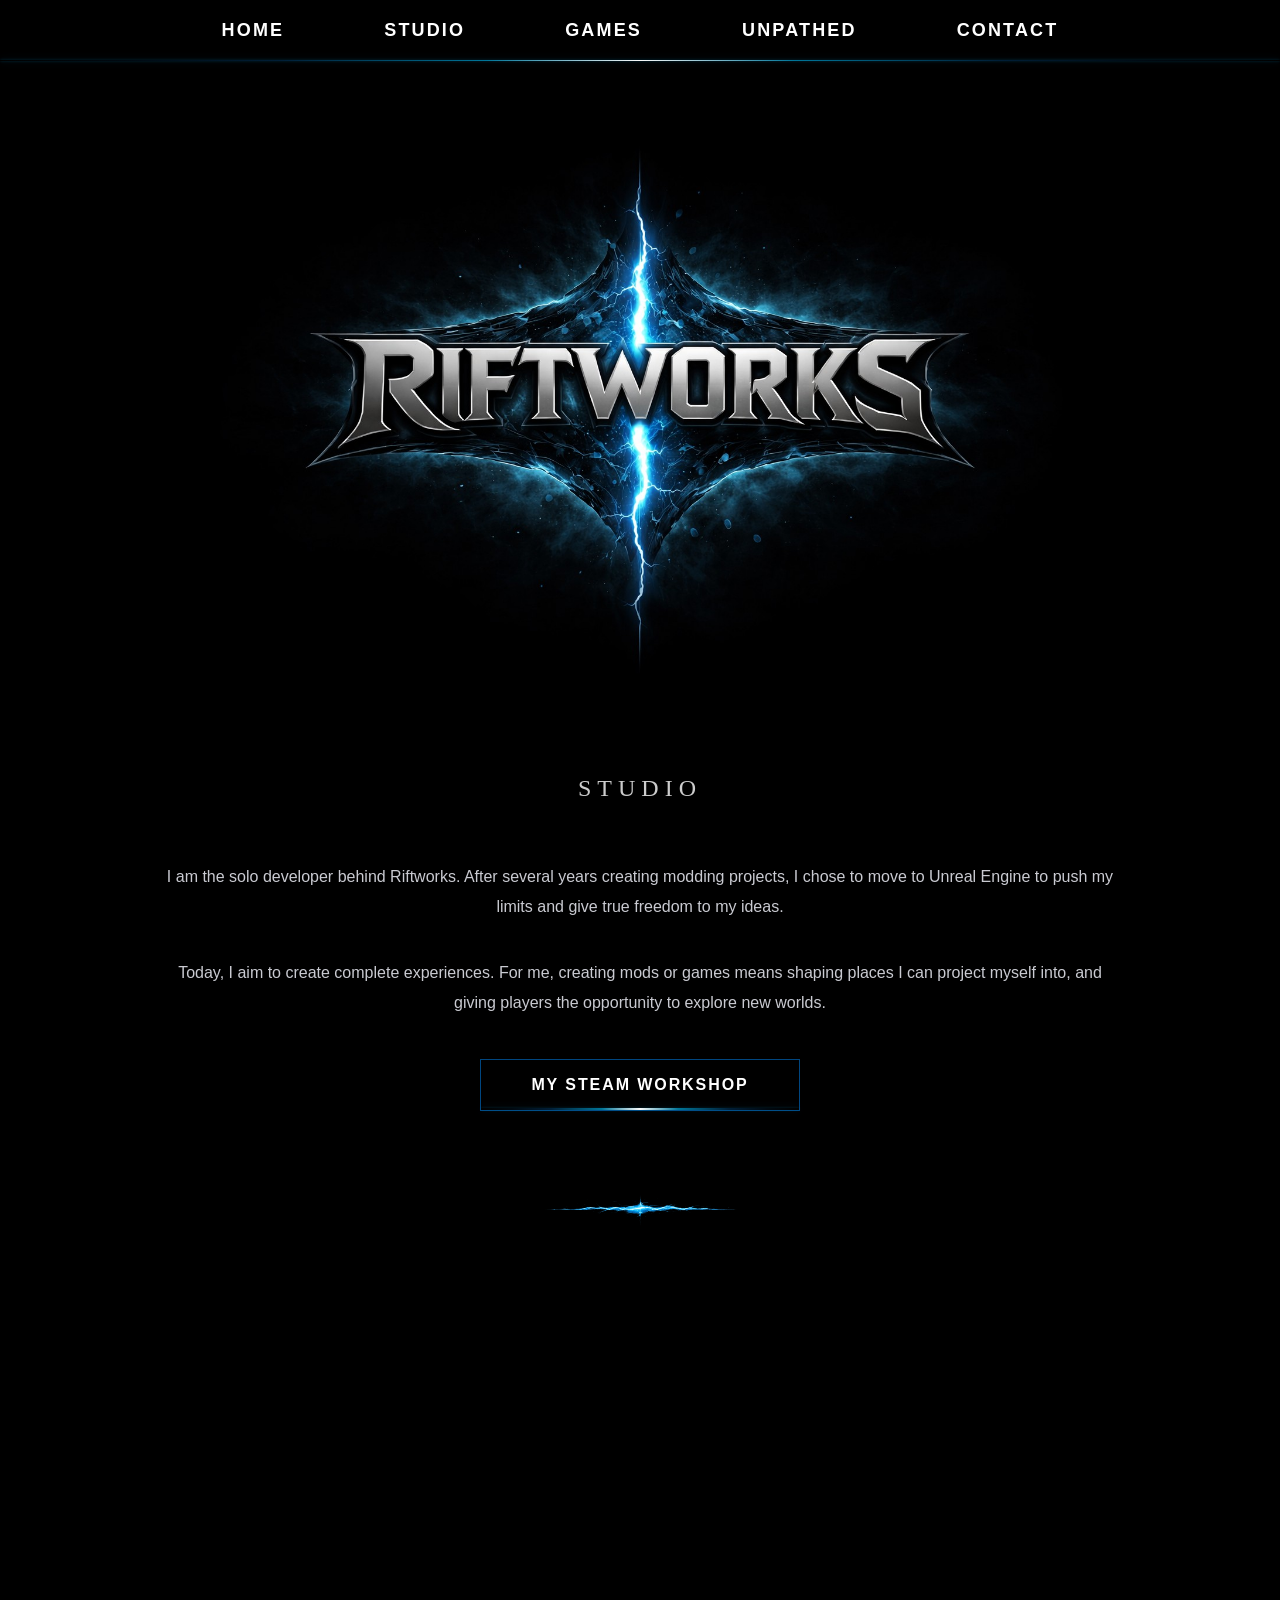
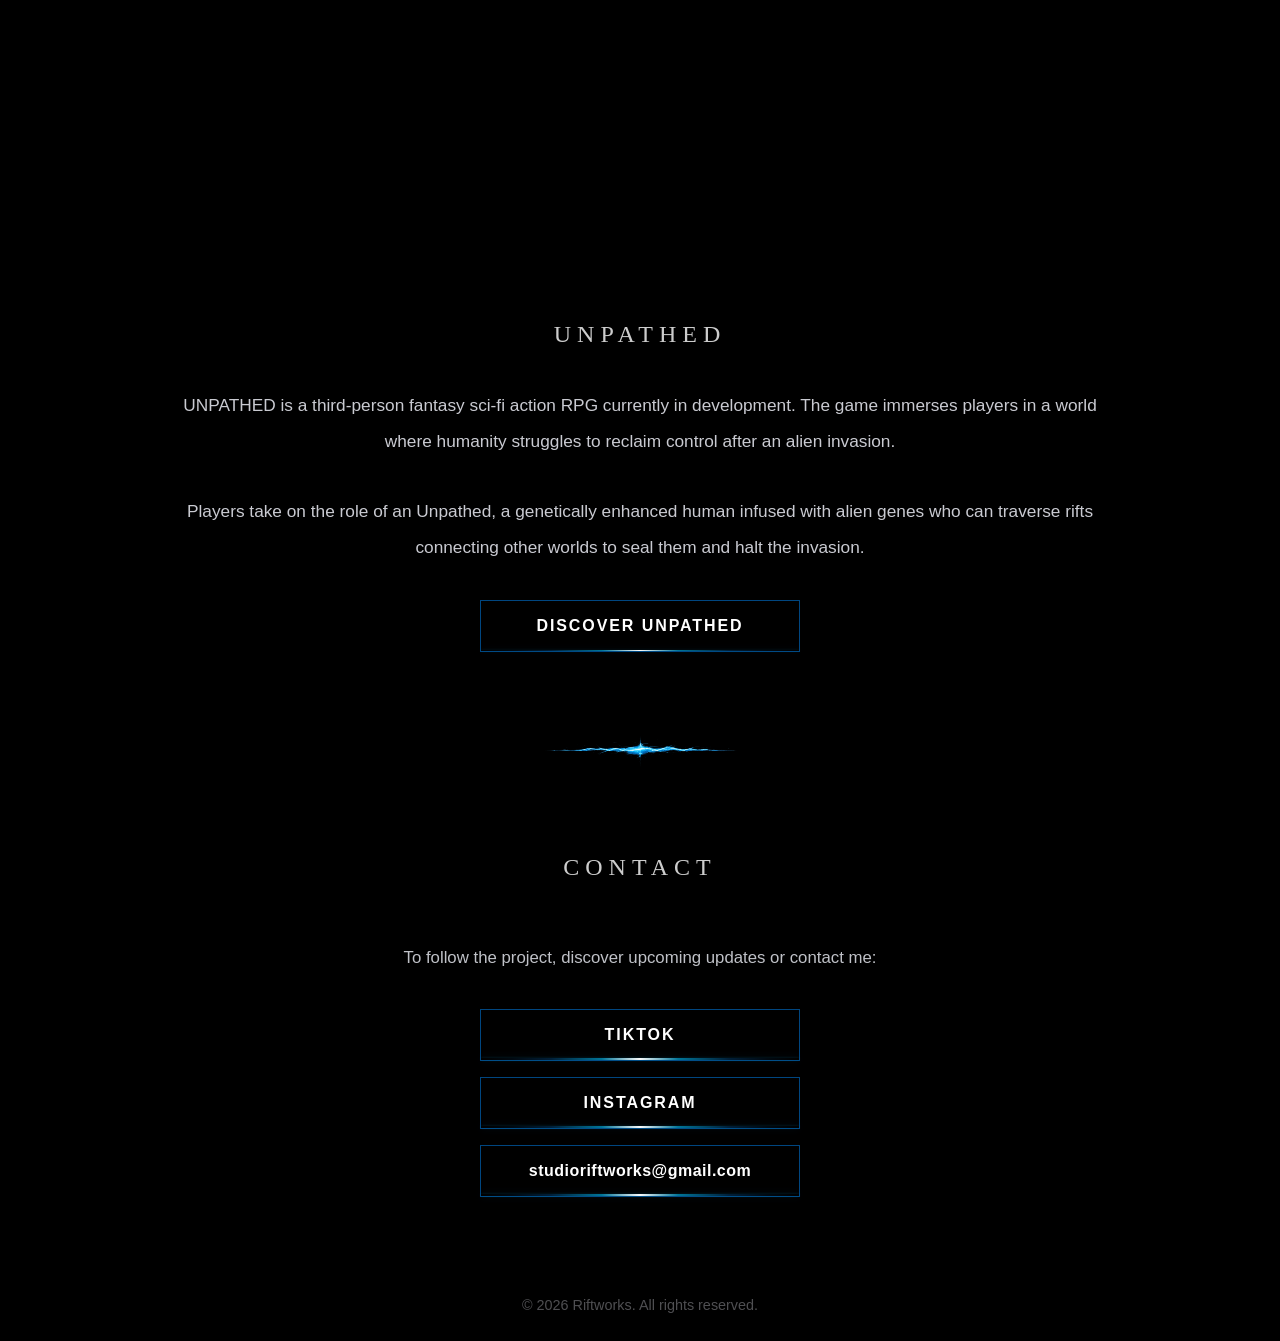
<file: index.html>
<!DOCTYPE html>
<html lang="fr">
<head>
  <meta charset="UTF-8">
  <meta name="viewport" content="width=device-width, initial-scale=1.0">
  <meta name="robots" content="index, follow">
  <meta name="description" content="Riftworks est un studio indépendant dédié à la création de mondes immersifs. Découvrez UNPATHED, un action-RPG fantasy sci-fi d’ exploration, de combats et de mystère.">
  <title>Riftworks - Studio de jeux vidéo indépendant | UNPATHED</title>
  <link rel="canonical" href="https://riftworks.fr/">
  <meta name="msvalidate.01" content="2CE8626BD3580A76644B02A01B5BE53C" />

  <link rel="stylesheet" href="style.css">

  <link rel="icon" type="image/png" href="images/logo_R.png">
  <link rel="icon" type="image/png" sizes="32x32" href="images/logo_R.png">
  <link rel="icon" type="image/png" sizes="16x16" href="images/logo_R.png">
</head>

<body>
  <div class="particles"></div>

  <nav>
    <button class="burger" aria-label="Ouvrir le menu" aria-expanded="false">
      <span></span>
      <span></span>
      <span></span>
    </button>

    <ul class="nav-links">
      <li><a href="#accueil">ACCUEIL</a></li>
      <li><a href="#studio">STUDIO</a></li>
      <li><a href="#unptd">JEUX</a></li>
      <li><a href="unpathed.html" translate="no">UNPATHED</a></li>
      <li><a href="#contact">CONTACT</a></li>
    </ul>
  </nav>

  <header id="accueil">
    <img src="images/logo_riftworks.png" alt="Logo Riftworks">
  </header>

  <main>
    <section class="intro">
      <h1 class="hidden-title">
        Riftworks - Développeur de jeux vidéo indépendant
      </h1>

      <h2 class="section-title" id="studio">STUDIO</h2>

      <p class="intro-text">
        Je suis un développeur solo derrière Riftworks. Après plusieurs années à créer des projets en modding, j’ai choisi de passer sur Unreal Engine pour repousser mes limites et donner une véritable liberté à mes idées.
      </p>
          
      <p class="intro-text">
        Aujourd’hui, je cherche à créer des expériences à part entière. Pour moi, créer des mods ou des jeux, c’est donner forme à des lieux dans lesquels je me projette, et permettre aux joueurs d’explorer de nouveaux mondes.
      </p>

      <div class="contact-links">
        <a
          class="contact-button steam-workshop-btn" 
          href="https://steamcommunity.com/profiles/76561199054027172/myworkshopfiles/?appid=311210"
          target="_blank"
          rel="noopener noreferrer"
        >
          Mon Workshop Steam 
        </a>
      </div>

      <img class="section-divider" src="images/section.png" alt="Séparateur">
    </section>

    <section id="unpathed" class="game-section">
      <!-- <img class="game-logo" src="images/Unpathed_logo.png" alt="Logo UNPATHED"> -->

      <section class="hero-video">
        <video src="video/unpathed_devlog_1.mp4" autoplay muted loop playsinline id="unptd"></video>
      </section>

      <h2 class="section-title" translate="no">UNPATHED</h2>

      <p class="game-text">
      UNPATHED est un action-RPG fantasy sci-fi à la troisième personne, actuellement en cours de développement. Le jeu plongera les joueurs dans un monde où l'humanité tente de reprendre le contrôle après une invasion alien.</p>
      
      <p class="game-text">
      Les joueurs incarneront un Sans-Chemin, un humain génétiquement modifié grâce à des gènes aliens, capable de traverser les failles reliant d'autres mondes afin de les refermer et d'enrayer l'invasion.</p>

      <div class="contact-links">
        <a
          class="contact-button discover-unpathed-btn"
          href="unpathed.html"
        >
        Découvrir UNPATHED
        </a>
      </div>

      <img class="section-divider" src="images/section.png" alt="Séparateur">
    </section>

    <section id="contact" class="contact-section">
      <h2 class="section-title">CONTACT</h2>

      <p class="contact-text">
        Pour suivre le projet, découvrir les prochaines avancées ou me contacter :
      </p>

      <div class="contact-links">
        <a
          class="contact-button"
          href="https://www.tiktok.com/@riftworks_studio"
          target="_blank"
          rel="noopener noreferrer"
        >
          TikTok
        </a>
        <a
          class="contact-button"
          href="https://www.instagram.com/riftworks_studio/"
          target="_blank"
          rel="noopener noreferrer"
        >
          Instagram
        </a>

        <a class="contact-button contact-mail" href="mailto:studioriftworks@gmail.com">
          studioriftworks@gmail.com
        </a>
      </div>
    </section>
  </main>

  <footer class="site-footer">
    <p>&copy; 2026 Riftworks. Tous droits réservés.</p>
  </footer>

  <script>
  const container = document.querySelector('.particles');
  const burger = document.querySelector('.burger');
  const navLinks = document.querySelector('.nav-links');
  const navAnchors = document.querySelectorAll('.nav-links a');

  // PARTICULES
  if (container) {
    const total = 60;

    for (let i = 0; i < total; i++) {
      const p = document.createElement('span');

      const base = (i / total) * 100;
      const offset = (Math.random() - 0.5) * 3;
      p.style.left = Math.max(0, Math.min(100, base + offset)) + "vw";

      const duration = 14 + Math.random() * 12;
      p.style.animationDuration = duration + "s";
      p.style.animationDelay = Math.random() * duration + "s";

      const size = Math.random() * 2 + 1;
      p.style.width = size + "px";
      p.style.height = size + "px";
      p.style.opacity = 0.3 + Math.random() * 0.5;

      if (Math.random() > 0.8) {
        p.style.background = "rgba(255,255,255,0.6)";
        p.style.boxShadow = "0 0 4px rgba(255,255,255,0.4)";
      }

      container.appendChild(p);
    }
  }

  // BURGER MENU
  if (burger && navLinks) {
    burger.addEventListener('click', () => {
      burger.classList.toggle('active');
      navLinks.classList.toggle('open');

      const isOpen = navLinks.classList.contains('open');
      burger.setAttribute('aria-expanded', isOpen ? 'true' : 'false');
    });

    navAnchors.forEach(link => {
      link.addEventListener('click', () => {
        burger.classList.remove('active');
        navLinks.classList.remove('open');
        burger.setAttribute('aria-expanded', 'false');
      });
    });
  }

  // 🌍 LANGUE AUTO
  const lang = navigator.language || navigator.userLanguage;

  if (lang.startsWith('en')) {

    document.documentElement.lang = 'en';

    // NAV
    burger.setAttribute('aria-label', 'Open menu');

    const links = document.querySelectorAll('.nav-links a');
    links[0].textContent = 'HOME';
    links[1].textContent = 'STUDIO';
    links[2].textContent = 'GAMES';
    links[3].textContent = 'UNPATHED';
    links[4].textContent = 'CONTACT';

    // TITRES
    document.querySelector('#studio').textContent = 'STUDIO';
    document.querySelector('#unpathed .section-title').textContent = 'UNPATHED';
    document.querySelector('#contact .section-title').textContent = 'CONTACT';

  // INTRO
const introTexts = document.querySelectorAll('.intro-text');

introTexts[0].textContent =
  'I am the solo developer behind Riftworks. After several years creating modding projects, I chose to move to Unreal Engine to push my limits and give true freedom to my ideas.';

introTexts[1].textContent =
  'Today, I aim to create complete experiences. For me, creating mods or games means shaping places I can project myself into, and giving players the opportunity to explore new worlds.';

document.querySelector('.steam-workshop-btn').textContent =
  'My Steam Workshop';

    // UNPATHED
const gameTexts = document.querySelectorAll('.game-text');

gameTexts[0].textContent =
  'UNPATHED is a third-person fantasy sci-fi action RPG currently in development. The game immerses players in a world where humanity struggles to reclaim control after an alien invasion.';

gameTexts[1].textContent =
  'Players take on the role of an Unpathed, a genetically enhanced human infused with alien genes who can traverse rifts connecting other worlds to seal them and halt the invasion.';

document.querySelector('.discover-unpathed-btn').textContent =
  'Discover UNPATHED';

    // CONTACT
    document.querySelector('.contact-text').textContent =
      'To follow the project, discover upcoming updates or contact me:';

    // FOOTER
    document.querySelector('.site-footer p').textContent =
      '© 2026 Riftworks. All rights reserved.';
  }
</script>
</body>
</html>
</file>
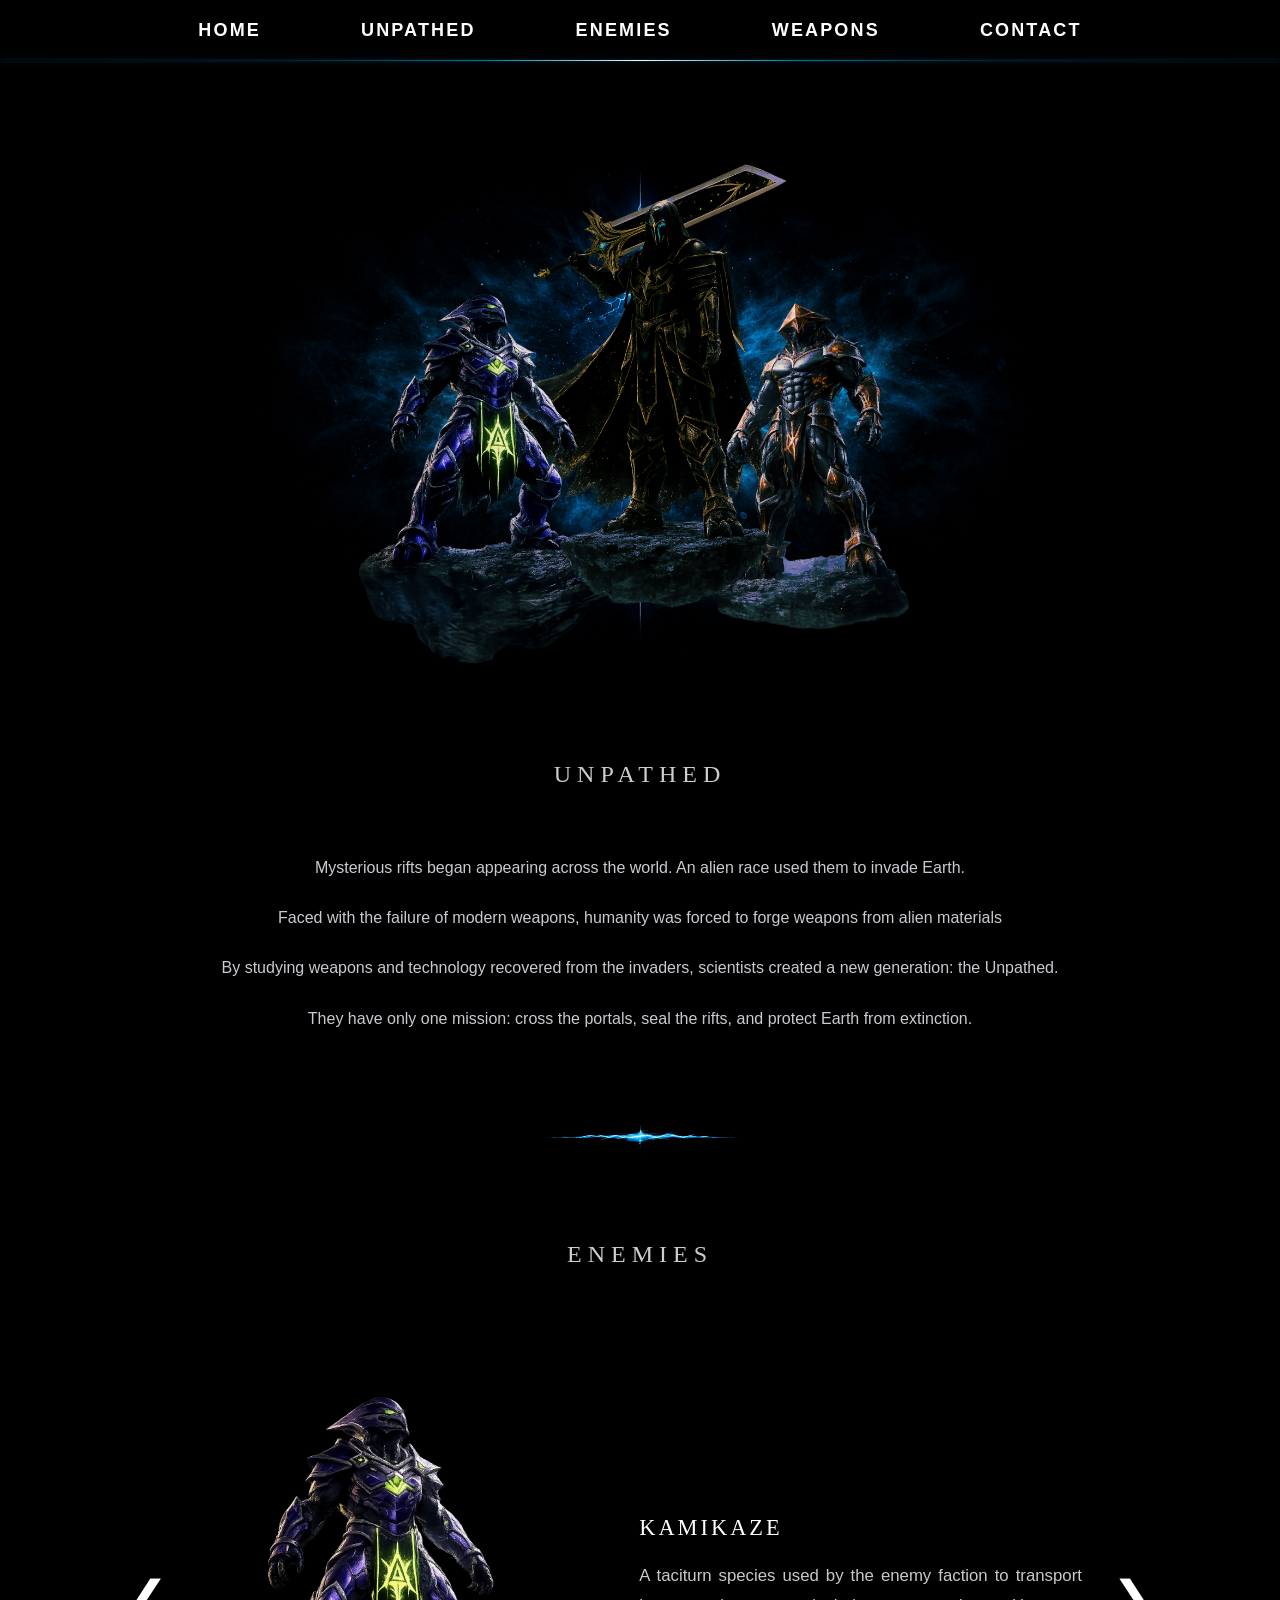
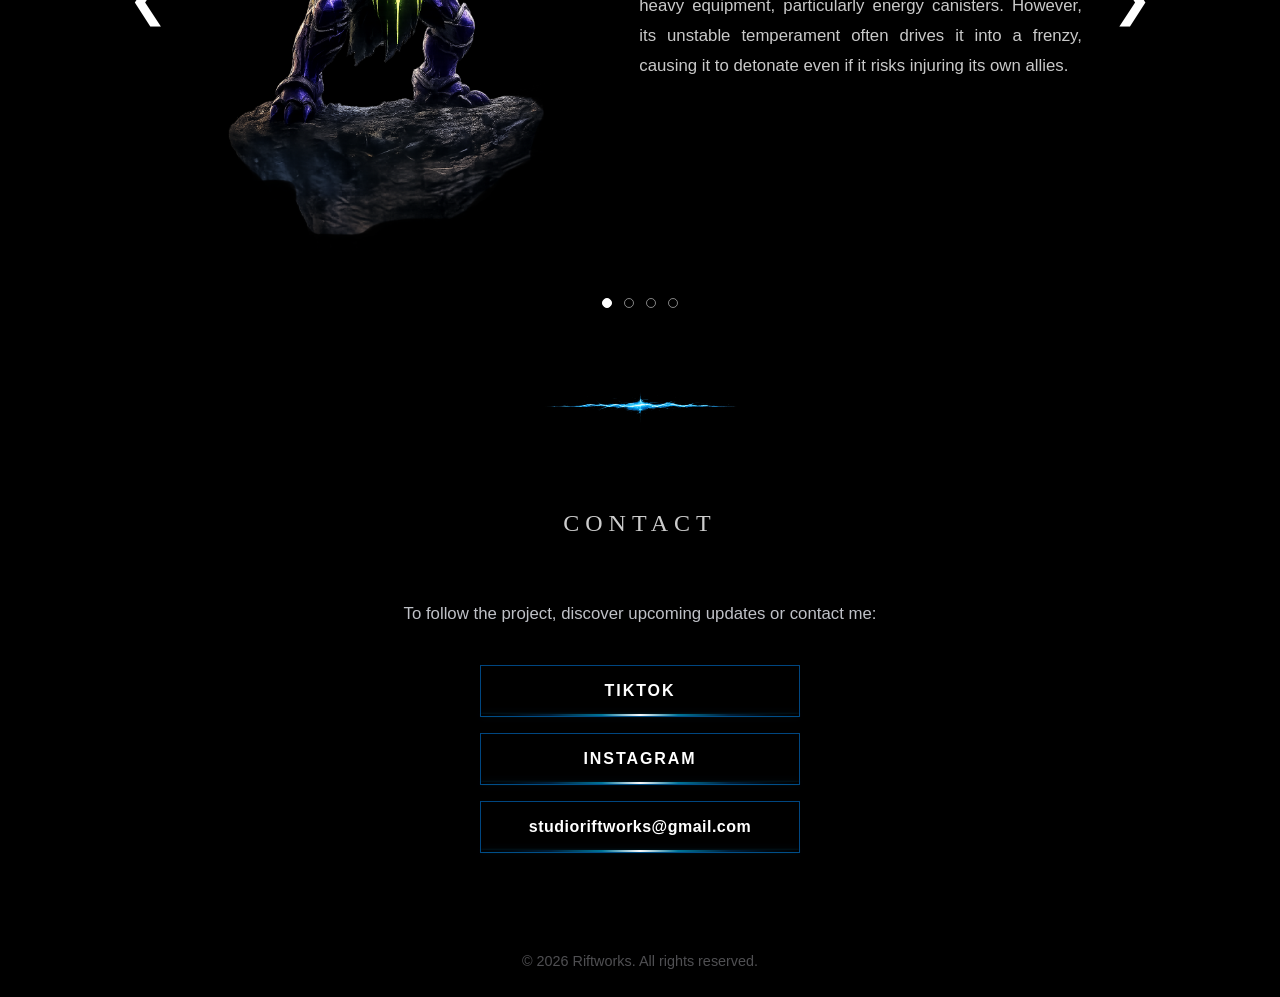
<file: unpathed.html>
<!DOCTYPE html>
<html lang="fr">
<head>
  <meta charset="UTF-8">
  <meta name="viewport" content="width=device-width, initial-scale=1.0">
  <meta name="robots" content="index, follow">
  <meta name="description" content="Riftworks est un studio indépendant dédié à la création de mondes immersifs. Découvrez UNPATHED, un action-RPG d’ exploration, de combats et de mystère.">
  <title>Riftworks - Studio de jeux vidéo indépendant | UNPATHED</title>
  <link rel="canonical" href="https://riftworks.fr/">
  <meta name="msvalidate.01" content="2CE8626BD3580A76644B02A01B5BE53C" />

    <link rel="stylesheet" href="unpathed.css">

  <link rel="icon" type="image/png" href="images/logo_R.png">
  <link rel="icon" type="image/png" sizes="32x32" href="images/logo_R.png">
  <link rel="icon" type="image/png" sizes="16x16" href="images/logo_R.png">
</head>

<body>
  <div class="particles"></div>

  <nav>
    <button class="burger" aria-label="Ouvrir le menu" aria-expanded="false">
      <span></span>
      <span></span>
      <span></span>
    </button>

    <ul class="nav-links">
        <li><a href="index.html">ACCUEIL</a></li>
        <li><a href="#univers">UNPATHED</a></li>
        <li><a href="#ennemis">ENNEMIS</a></li>
        <li><a href="#armes">ARMES</a></li>
        <li><a href="#contact">CONTACT</a></li>
    </ul>
  </nav>

  <header id="accueil">
    <img src="images/hero_picture_4.png" alt="hero and ennemies">
  </header>

  <main>
    <section class="intro">
        <h1 class="hidden-title">
            Unpathed - Fantasy Sci-fi Game
        </h1>

        <h2 class="section-title" id="univers">UNPATHED</h2>

        <div class="universe-block">
            <p class="intro-text">
            De mystérieuses failles apparurent à travers le monde. Une race alien les utilisa pour envahir la Terre.
            </p> 
        </div>

        <div class="universe-block">
            <p class="intro-text">
            Face à l'inefficacité des armes modernes, l'humanité fut contrainte de forger des armes issues de matériaux aliens.
            </p>
        </div>

        <div class="universe-block">
            <p class="intro-text">
            En étudiant les armes et les technologies alien, les scientifiques créèrent une nouvelle génération de combattants : les Sans-Chemins.
            </p>
        </div>

        <div class="universe-block">

            <p class="intro-text">
            Ils n'ont qu'un seul but : franchir les portails, refermer les failles et empêcher l'extinction.
            </p>
        </div>

        <img
            class="section-divider"
            src="images/section.png"
            alt="Séparateur"
        >
    </section>

    <section id="ennemis" class="game-section">

    <h2 class="section-title">ENEMIES</h2>

    <div class="enemy-carousel">

        <button class="carousel-btn prev">&#10094;</button>

        <div class="carousel-track">

            <article class="enemy-card active">
                <img src="images/kamikaze.png" alt="Kamikaze">

                <div class="enemy-content">
                    <h3>Kamikaze</h3>
                    <p>
                        Espèce peu loquace utilisée par la faction ennemie pour transporter du matériel lourd,
                        notamment des canisters d'énergie. Cependant, son tempérament instable le pousse parfois
                        à se faire exploser, même si cela risque de blesser ses propres alliés.
                    </p>
                </div>
            </article>

            <article class="enemy-card">
                <img src="images/sentinel_blue.png" alt="Blue Sentinel">

                <div class="enemy-content">
                    <h3>Sentinel</h3>
                    <p>
                        Unité primitive de la faction ennemie utilisant ses sens développés pour traquer
                        et éliminer tout intrus ou toute cible considérée comme hostile.
                    </p>
                </div>
            </article>

            <article class="enemy-card">
                <img src="images/sentinel_elite.png" alt="Sentinel Elite">

                <div class="enemy-content">
                    <h3>Sentinel Elite</h3>
                    <p>
                        Plus intelligente que les Sentinels ordinaires, cette unité est capable de lancer
                        un cri d'alerte lorsqu'une menace est détectée, devenant particulièrement dangereuse
                        lorsqu'elle est entourée de nombreux alliés.
                    </p>
                </div>
            </article>

            <article class="enemy-card">
                <img src="images/juggernaut.png" alt="Juggernaut">

                <div class="enemy-content">
                    <h3>Juggernaut</h3>
                    <p>
                        Garde d'escorte privilégié des hauts rangs de la faction alien, le Juggernaut est
                        respecté par la plupart des espèces, davantage par crainte que par loyauté.
                    </p>
                </div>
            </article>
            </article>

        </div>

        <button class="carousel-btn next">&#10095;</button>

    </div>

    <div class="carousel-dots">
        <span class="dot active"></span>
        <span class="dot"></span>
        <span class="dot"></span>
        <span class="dot"></span>
    </div>

    <img class="section-divider" src="images/section.png" alt="Séparateur">

</section>

    <section id="contact" class="contact-section">
      <h2 class="section-title">CONTACT</h2>

      <p class="contact-text">
        Pour suivre le projet, découvrir les prochaines avancées ou me contacter :
      </p>

      <div class="contact-links">
        <a
          class="contact-button"
          href="https://www.tiktok.com/@riftworks_studio"
          target="_blank"
          rel="noopener noreferrer"
        >
          TikTok
        </a>
        <a
          class="contact-button"
          href="https://www.instagram.com/riftworks_studio/"
          target="_blank"
          rel="noopener noreferrer"
        >
          Instagram
        </a>

        <a class="contact-button contact-mail" href="mailto:studioriftworks@gmail.com">
          studioriftworks@gmail.com
        </a>
      </div>
    </section>
  </main>

  <footer class="site-footer">
    <p>&copy; 2026 Riftworks. Tous droits réservés.</p>
  </footer>

  <script>
  const container = document.querySelector('.particles');
  const burger = document.querySelector('.burger');
  const navLinks = document.querySelector('.nav-links');
  const navAnchors = document.querySelectorAll('.nav-links a');

  // PARTICULES
  if (container) {
    const total = 60;

    for (let i = 0; i < total; i++) {
      const p = document.createElement('span');

      const base = (i / total) * 100;
      const offset = (Math.random() - 0.5) * 3;
      p.style.left = Math.max(0, Math.min(100, base + offset)) + "vw";

      const duration = 14 + Math.random() * 12;
      p.style.animationDuration = duration + "s";
      p.style.animationDelay = Math.random() * duration + "s";

      const size = Math.random() * 2 + 1;
      p.style.width = size + "px";
      p.style.height = size + "px";
      p.style.opacity = 0.3 + Math.random() * 0.5;

      if (Math.random() > 0.8) {
        p.style.background = "rgba(255,255,255,0.6)";
        p.style.boxShadow = "0 0 4px rgba(255,255,255,0.4)";
      }

      container.appendChild(p);
    }
  }

  // BURGER MENU
  if (burger && navLinks) {
    burger.addEventListener('click', () => {
      burger.classList.toggle('active');
      navLinks.classList.toggle('open');

      const isOpen = navLinks.classList.contains('open');
      burger.setAttribute('aria-expanded', isOpen ? 'true' : 'false');
    });

    navAnchors.forEach(link => {
      link.addEventListener('click', () => {
        burger.classList.remove('active');
        navLinks.classList.remove('open');
        burger.setAttribute('aria-expanded', 'false');
      });
    });
  }

  // 🌍 LANGUE AUTO
  const lang = navigator.language || navigator.userLanguage;

  if (lang.startsWith('en')) {

    document.documentElement.lang = 'en';

    // NAV
    burger.setAttribute('aria-label', 'Open menu');

    const links = document.querySelectorAll('.nav-links a');
    links[0].textContent = 'HOME';
    links[1].textContent = 'UNPATHED';
    links[2].textContent = 'ENEMIES';
    links[3].textContent = 'WEAPONS';
    links[4].textContent = 'CONTACT';

    // TITRES
    document.querySelector('#univers').textContent = 'UNPATHED';
    document.querySelector('#ennemis .section-title').textContent = 'ENEMIES';
    document.querySelector('#contact .section-title').textContent = 'CONTACT';

    // UNIVERSE
    const introTexts = document.querySelectorAll('.intro-text');

    introTexts[0].textContent =
    'Mysterious rifts began appearing across the world. An alien race used them to invade Earth.';

    introTexts[1].textContent =
    'Faced with the failure of modern weapons, humanity was forced to forge weapons from alien materials';

    introTexts[2].textContent =
    'By studying weapons and technology recovered from the invaders, scientists created a new generation: the Unpathed.';

    introTexts[3].textContent =
    'They have only one mission: cross the portals, seal the rifts, and protect Earth from extinction.';

    

    // CONTACT
    document.querySelector('.contact-text').textContent =
      'To follow the project, discover upcoming updates or contact me:';

    // FOOTER
    document.querySelector('.site-footer p').textContent =
      '© 2026 Riftworks. All rights reserved.';

    // ENEMIES
    const enemyTitles = document.querySelectorAll('.enemy-content h3');
    const enemyTexts = document.querySelectorAll('.enemy-content p');

    enemyTitles[0].textContent = 'Kamikaze';
    enemyTexts[0].textContent =
    'A taciturn species used by the enemy faction to transport heavy equipment, particularly energy canisters. However, its unstable temperament often drives it into a frenzy, causing it to detonate even if it risks injuring its own allies.';

    enemyTitles[1].textContent = 'Sentinel';
    enemyTexts[1].textContent =
    'A primitive unit of the enemy faction that relies on its keen senses to track down and eliminate any intruder or target considered hostile.';

    enemyTitles[2].textContent = 'Sentinel Elite';
    enemyTexts[2].textContent =
    'More intelligent than standard Sentinels, this unit can emit a warning cry whenever a threat is detected, making it especially dangerous when supported by nearby allies.';

    enemyTitles[3].textContent = 'Juggernaut';
    enemyTexts[3].textContent =
    'A favored escort guard of the alien faction’s high-ranking members, the Juggernaut is respected by most species more out of fear than loyalty.';

} // fermeture du if anglais
  

    // CARROUSEL ENNEMIS
    const carouselTrack = document.querySelector('.carousel-track');
    const enemyCards = document.querySelectorAll('.enemy-card');
    const enemyDots = document.querySelectorAll('.carousel-dots .dot');
    const prevButton = document.querySelector('.carousel-btn.prev');
    const nextButton = document.querySelector('.carousel-btn.next');

    let currentEnemy = 0;

    function showEnemy(index) {
    currentEnemy = (index + enemyCards.length) % enemyCards.length;

    carouselTrack.style.transform =
        `translateX(-${currentEnemy * 100}%)`;

    enemyDots.forEach((dot, dotIndex) => {
        dot.classList.toggle('active', dotIndex === currentEnemy);
    });
    }

    nextButton.addEventListener('click', () => {
    showEnemy(currentEnemy + 1);
    });

    prevButton.addEventListener('click', () => {
    showEnemy(currentEnemy - 1);
    });

    enemyDots.forEach((dot, index) => {
    dot.addEventListener('click', () => {
        showEnemy(index);
    });
    });

    showEnemy(0);

    
</script>
</body>
</html>
</file>
<file: style.css>
* {
  margin: 0;
  padding: 0;
  box-sizing: border-box;
  cursor: default;
}

html {
  scroll-behavior: smooth;
}

body {
  background-color: #000000;
  color: #f5f7ff;
  font-family: Arial, sans-serif;
}

nav {
  position: sticky;
  top: 0;
  width: 100%;
  background: #000000;
  z-index: 1000;
}

nav::after {
  content: "";
  position: absolute;
  left: 0;
  bottom: 0;
  width: 100%;
  height: 1.5px;
  pointer-events: none;
  background: linear-gradient(
    to right,
    transparent 0%,
    rgba(0, 90, 170, 0.10) 10%,
    rgba(0, 140, 255, 0.22) 22%,
    rgba(0, 195, 255, 0.60) 38%,
    rgba(255, 255, 255, 0.98) 50%,
    rgba(0, 195, 255, 0.60) 62%,
    rgba(0, 140, 255, 0.22) 78%,
    rgba(0, 90, 170, 0.10) 90%,
    transparent 100%
  );
  box-shadow:
    0 0 3px rgba(0, 195, 255, 0.35),
    0 0 8px rgba(0, 160, 255, 0.22),
    0 0 16px rgba(0, 110, 255, 0.10);
}

.burger {
  display: none;
  position: relative;
  width: 44px;
  height: 44px;
  background: transparent;
  border: none;
  cursor: pointer;
}

/* BASE */
.burger span {
  position: absolute;
  width: 24px;
  height: 2px;
  background: #fff;
  left: 50%;
  transform-origin: center;
  transition: all 0.10s ease;

  /* GLOW identique nav */
  box-shadow:
    0 0 1px rgba(255, 255, 255, 0.9),
    0 0 4px rgba(0, 200, 255, 0.6),
    0 0 10px rgba(0, 150, 255, 0.3);

  
}

.burger::before,
.burger::after {
  content: "";
  position: absolute;
  left: 50%;
  top: 50%;
  pointer-events: none;
  clip-path: polygon(50% 0%, 0% 100%, 100% 100%);
  transform-origin: center;
}



/* creux interne */
.burger::before {
  content: "";
  position: absolute;
  left: 50%;
  top: 50%;
  width: 0;
  height: 0;
  pointer-events: none;
  z-index: 2;

  border-left: 13px solid transparent;
  border-right: 13px solid transparent;
  border-bottom: 22px solid rgba(0, 0, 0, 0.456); /* couleur du fond */

  transform: translate(-50%, -58%) scale(0.72);
  transform-origin: 50% 66%;
  opacity: 0;

  animation: triangleWaveInner 1.7s ease-out infinite;
}


.burger::after {
  content: "";
  position: absolute;
  left: 50%;
  top: 50%;

  width: 4px;
  height: 4px;
  background: rgba(255, 255, 255, 0.85);
  border-radius: 50%;

  transform: translate(-50%, -34%) scale(1);
  transform-origin: center;

  z-index: 4;
  clip-path: none;

  box-shadow:
    0 0 3px rgba(0, 200, 255, 0.3);

  animation: dotPulse 1.7s ease-out infinite;
}

.burger.active::before,
.burger.active::after {
  animation: none;
  opacity: 0;
}


/* === TRIANGLE  === */

.burger span:nth-child(1) {
  top: 50%;
}

.burger span:nth-child(2) {
  top: 50%;
}

.burger span:nth-child(3) {
  top: 50%;
}

.burger:not(.active) span:nth-child(1) {
  animation: pulse1 1.7s ease-out infinite;
}

.burger:not(.active) span:nth-child(2) {
  animation: pulse2 1.7s ease-out infinite;
}

.burger:not(.active) span:nth-child(3) {
  animation: pulse3 1.7s ease-out infinite;
}

@keyframes dotPulse {
  0%, 100% {
    transform: translate(-50%, -34%) scale(1);
    background: rgba(255, 255, 255, 0.8);
    box-shadow:
      0 0 3px rgba(0, 200, 255, 0.3);
  }

  10% {
    transform: translate(-50%, -34%) scale(1.4); /* pulse visible */
    background: rgba(200, 235, 255, 1);
    box-shadow:
      0 0 6px rgba(120, 220, 255, 1),
      0 0 14px rgba(0, 180, 255, 0.9),
      0 0 28px rgba(0, 140, 255, 0.6);
  }

  24% {
    transform: translate(-50%, -34%) scale(1);
  }
}

@keyframes pulse1 {
  0%, 100% {
    transform: translate(-75%, -3px) rotate(-60deg) scale(1);
    box-shadow:
      0 0 3px rgba(210, 235, 255, 1),
      0 0 8px rgba(70, 210, 255, 0.9),
      0 0 18px rgba(0, 170, 255, 0.72),
      0 0 32px rgba(0, 130, 255, 0.5),
      0 0 48px rgba(0, 110, 255, 0.28);
  }
  10% {
    transform: translate(-75%, -3px) rotate(-60deg) scale(1.095);
    box-shadow:
      0 0 4px rgba(235, 245, 255, 1),
      0 0 12px rgba(120, 225, 255, 1),
      0 0 28px rgba(0, 190, 255, 1),
      0 0 44px rgba(0, 145, 255, 0.82),
      0 0 64px rgba(0, 120, 255, 0.5);
  }
  24% {
    transform: translate(-75%, -3px) rotate(-60deg) scale(1);
  }
}

@keyframes pulse2 {
  0%, 100% {
    transform: translate(-25%, -3px) rotate(60deg) scale(1);
    box-shadow:
      0 0 3px rgba(210, 235, 255, 1),
      0 0 8px rgba(70, 210, 255, 0.9),
      0 0 18px rgba(0, 170, 255, 0.72),
      0 0 32px rgba(0, 130, 255, 0.5),
      0 0 48px rgba(0, 110, 255, 0.28);
  }
  10% {
    transform: translate(-25%, -3px) rotate(60deg) scale(1.095);
    box-shadow:
      0 0 4px rgba(235, 245, 255, 1),
      0 0 12px rgba(120, 225, 255, 1),
      0 0 28px rgba(0, 190, 255, 1),
      0 0 44px rgba(0, 145, 255, 0.82),
      0 0 64px rgba(0, 120, 255, 0.5);
  }
  24% {
    transform: translate(-25%, -3px) rotate(60deg) scale(1);
  }
}

@keyframes pulse3 {
  0%, 100% {
    transform: translate(-50%, 7px) scale(1);
    box-shadow:
      0 0 3px rgba(210, 235, 255, 1),
      0 0 8px rgba(70, 210, 255, 0.9),
      0 0 18px rgba(0, 170, 255, 0.72),
      0 0 32px rgba(0, 130, 255, 0.5),
      0 0 48px rgba(0, 110, 255, 0.28);
  }
  10% {
    transform: translate(-50%, 7px) scale(1.095);
    box-shadow:
      0 0 4px rgba(235, 245, 255, 1),
      0 0 12px rgba(120, 225, 255, 1),
      0 0 28px rgba(0, 190, 255, 1),
      0 0 44px rgba(0, 145, 255, 0.82),
      0 0 64px rgba(0, 120, 255, 0.5);
  }
  24% {
    transform: translate(-50%, 7px) scale(1);
  }
}

/* === ETAT ACTIF (CROIX) === */

/* on recentre TOUT */
.burger.active span {
  left: 50%;
  top: 50%;
  animation: none !important;
  transition: none;
}

/* rotation croix */
.burger.active span:nth-child(1) {
  transform: translate(-50%, -50%) rotate(45deg);
}

.burger.active span:nth-child(2) {
  transform: translate(-50%, -50%) rotate(-45deg);
}

/* on cache la base */
.burger.active span:nth-child(3) {
  opacity: 0;
}

.nav-links {
  position: relative;
  z-index: 1;
  list-style: none;
  display: flex;
  justify-content: center;
  gap: 100px;
  padding: 20px 20px;
}

nav a {
  display: inline-block;
  color: #ffffff;
  text-decoration: none;
  font-weight: bold;
  font-size: 18px;
  letter-spacing: 0.12em;
  text-transform: uppercase;
  transition: transform 0.15s ease, color 0.2s ease;
  cursor: pointer;
}

nav a:hover {
  color: #f8fdff;
  transform: scale(1.15);
  text-shadow:
    0 0 1px rgba(255, 255, 255, 0.9),
    0 0 4px rgba(0, 200, 255, 0.6),
    0 0 10px rgba(0, 150, 255, 0.3);
}

header {
  display: flex;
  justify-content: center;
  padding: 24px 20px 24px;
}

header img {
  width: 66%;
  max-width: 900px;
  min-width: 420px;
  height: auto;
  padding-bottom: 50px;
  padding-top: 50px;
}

main {
  width: min(1200px, 92%);
  margin: 0 auto;
  text-align: center;
  padding: 10px 0 40px;
  position: relative;
  z-index: 2;
}

.section-title {
  font-size: 1.5rem;
  scroll-margin-top: 100px;
  letter-spacing: 0.25em;
  text-transform: uppercase;
  color: #ffffff;
  margin-bottom: 60px;
  opacity: 0.8;
}

.intro {
  max-width: 950px;
  margin: 0 auto 40px;
  padding: 0 20px;
  text-align: center;
}

.hidden-title {
  position: absolute;
  width: 1px;
  height: 1px;
  overflow: hidden;
  clip: rect(0, 0, 0, 0);
  white-space: nowrap;
}

.section-divider {
  display: block;
  margin: 42px auto 20px;
  width: 75%;
  max-width: 75%;
  height: 120px;
}

.intro-tagline {
  max-width: 900px;
  margin: 0 auto 38px;
  font-size: clamp(1.1rem, 2vw, 1.35rem);
  line-height: 2;
  color: white;
}

.intro-text {
  max-width: 860px;
  margin: 35px auto;
  font-size: 1.08rem;
  line-height: 2.15;
  color: rgba(245, 247, 255, 0.82);
}


.game-section {
  max-width: 950px;
  margin: 0 auto 40px;
  padding: 0 20px;
  text-align: center;
}

.game-logo {
  display: block;
  margin: -100px auto -40px;
  width: min(420px, 78%);
  height: auto;
  opacity: 0.95;
}

.game-section .section-title {
  margin-bottom: 40px;
}

.hero-video {
    width: 100%;
}

.hero-video video {
    display: block;
    width: 100%;
    height: auto;
}

@media (max-width: 640px) {
  .hero-video {
    width: 110%;
    margin-left: -5%;
  }
}

.game-text {
  max-width: 860px;
  margin: 0 auto 35px;
  font-size: 1.08rem;
  line-height: 2.05;
  color: rgba(245, 247, 255, 0.82);
}

.game-text p{
  margin-bottom: 35px;
}

#unpathed {
  margin-top: 0;
  padding-top: 0;
}

#unptd {
  scroll-margin-top: 90px;
}

.contact-section {
  max-width: 950px;
  margin: 0 auto 40px;
  padding: 0 20px;
  text-align: center;
}

.contact-text {
  max-width: 760px;
  margin: 0 auto 34px;
  font-size: 1.05rem;
  line-height: 2;
  color: rgba(245, 247, 255, 0.78);
}

.contact-links {
  display: flex;
  justify-content: center;
  align-items: center;
  gap: 16px;
  flex-wrap: wrap;
  flex-direction: column;
  margin-bottom: 28px;
}

.steam-workshop-btn{
  margin-top: 5px;
}

.contact-button {
  position: relative;
  display: inline-flex;
  justify-content: center;
  align-items: center;
  width: 100%;
  max-width: 320px;
  padding: 16px 24px;
  background: #000;
  border: 1px solid rgba(0, 140, 255, 0.50);
  color: #ffffff;
  text-decoration: none;
  font-weight: 700;
  letter-spacing: 0.12em;
  text-transform: uppercase;
  
  transition: transform 0.15s ease, color 0.2s ease, border-color 0.2s ease;
}



.contact-button::after {
  content: "";
  position: absolute;
  left: 0;
  bottom: 0;
  width: 100%;
  height: 1.5px;
  pointer-events: none;
  background: linear-gradient(
    to right,
    transparent 0%,
    rgba(0, 90, 170, 0.10) 10%,
    rgba(0, 140, 255, 0.22) 22%,
    rgba(0, 195, 255, 0.60) 38%,
    rgba(255, 255, 255, 0.98) 50%,
    rgba(0, 195, 255, 0.60) 62%,
    rgba(0, 140, 255, 0.22) 78%,
    rgba(0, 90, 170, 0.10) 90%,
    transparent 100%
  );
  box-shadow:
    0 0 3px rgba(0, 195, 255, 0.20),
    0 0 8px rgba(0, 160, 255, 0.12);
}

.contact-button:hover {
  transform: scale(1.05);
  cursor: pointer;
  color: #f8fdff;
  border-color: rgba(0, 195, 255, 0.22);
  text-shadow:
    0 0 1px rgba(255, 255, 255, 0.9),
    0 0 4px rgba(0, 200, 255, 0.6),
    0 0 10px rgba(0, 150, 255, 0.3);
}

.contact-mail {
  text-transform: none;
  letter-spacing: 0.03em;
}

.site-footer {
  text-align: center;
  padding: 20px 20px 28px;
  color: rgba(245, 247, 255, 0.32);
  font-size: 0.9rem;
  position: relative;
  z-index: 2;
}

.particles {
  position: fixed;
  inset: 0;
  pointer-events: none;
  z-index: 1;
  overflow: hidden;
}

.particles span {
  position: absolute;
  bottom: -20px;
  border-radius: 50%;
  background: rgba(0, 200, 255, 0.9);
  box-shadow:
    0 0 8px rgba(0, 200, 255, 0.75),
    0 0 18px rgba(0, 150, 255, 0.45),
    0 0 30px rgba(0, 120, 255, 0.22);
  animation: rise linear infinite;
}

@keyframes rise {
  0% {
    transform: translate3d(0, 0, 0);
    opacity: 0;
  }

  10% {
    opacity: 0.9;
  }

  100% {
    transform: translate3d(0, -110vh, 0);
    opacity: 0;
  }
}

section {
  margin: 0 auto 60px;
  padding: 0 20px;
  max-width: 1200px !important;
  border: none;
  border-radius: 0;
}

section h2 {
  font-size: 2rem;
  letter-spacing: 0.1em;
  text-transform: uppercase;
  margin-bottom: 22px;
  color: #ffffff;
}

section p {
  max-width: 950px !important;
  margin: 0 auto;
  color: rgba(245, 247, 255, 0.78);
  line-height: 2;
  font-size: 1.05rem;
}

main > a {
  display: inline-block;
  margin-top: 10px;
  padding: 14px 26px;
  border: 1px solid #4f8cff;
  border-radius: 8px;
  color: #4f8cff;
  text-decoration: none;
  font-weight: bold;
  transition: 0.2s;
}

main > a:hover {
  background: #4f8cff;
  color: black;
}

footer {
  text-align: center;
  padding: 48px 20px 28px;
  color: rgba(245, 247, 255, 0.45);
  font-size: 0.92rem;
}

@media (max-width: 900px) {
  .nav-links {
    gap: 50px;
  }

  .section-divider {
    width: 320px;
    max-width: 80%;
  }
}

@media (max-width: 640px) {
  nav {
    height: 64px;
    display: flex;
    justify-content: center;
    align-items: center;
    padding: 0;
  }

  .burger {
    display: block;
  }

  .nav-links {
    position: absolute;
    top: 100%;
    left: 0;
    width: 100%;

    flex-direction: column;
    align-items: center;
    gap: 0;

    background: rgba(0, 0, 0, 0.96);

    max-height: 0;
    overflow: hidden;
    opacity: 0;
    transform: translateY(-8px);

    transition:
      max-height 0.35s ease,
      opacity 0.25s ease,
      transform 0.25s ease;
  }

  .nav-links.open {
    max-height: 320px;
    opacity: 1;
    transform: translateY(0);
    padding: 10px 0 14px;
  }

  .nav-links a {
    display: block;
    width: 100%;
    padding: 18px 20px;
    font-size: 14px;
  }

  header img {
  width: 96% !important;
  min-width: 0;
  padding-top: 24px;
  padding-bottom: 24px;
  }  
}

  header {
    padding-top: 20px;
  }

  header img {
    width: 88%;
    min-width: 0;
    padding-top: 30px;
    padding-bottom: 30px;
  }

  .section-divider {
    width: 220px;
    max-width: 85%;
    margin-bottom: 30px;
  }

  h1 {
    font-size: clamp(2rem, 9vw, 3rem);
  }

  h2{
    font-family: 'Cinzel', serif;
  letter-spacing: 2px; 
  font-weight: 500;
  }

  .intro-tagline {
    line-height: 1.8;
  }

  .intro-text,
  section p {
    line-height: 1.9;
    font-size: 1rem;
  }

  main > a {
    width: 100%;
    max-width: 280px;
  }
</file>
<file: unpathed.css>
* {
  margin: 0;
  padding: 0;
  box-sizing: border-box;
  cursor: default;
}

html {
  scroll-behavior: smooth;
}

body {
  background-color: #000000;
  color: #f5f7ff;
  font-family: Arial, sans-serif;
}

nav {
  position: sticky;
  top: 0;
  width: 100%;
  background: #000000;
  z-index: 1000;
}

nav::after {
  content: "";
  position: absolute;
  left: 0;
  bottom: 0;
  width: 100%;
  height: 1.5px;
  pointer-events: none;
  background: linear-gradient(
    to right,
    transparent 0%,
    rgba(0, 90, 170, 0.10) 10%,
    rgba(0, 140, 255, 0.22) 22%,
    rgba(0, 195, 255, 0.60) 38%,
    rgba(255, 255, 255, 0.98) 50%,
    rgba(0, 195, 255, 0.60) 62%,
    rgba(0, 140, 255, 0.22) 78%,
    rgba(0, 90, 170, 0.10) 90%,
    transparent 100%
  );
  box-shadow:
    0 0 3px rgba(0, 195, 255, 0.35),
    0 0 8px rgba(0, 160, 255, 0.22),
    0 0 16px rgba(0, 110, 255, 0.10);
}

.burger {
  display: none;
  position: relative;
  width: 44px;
  height: 44px;
  background: transparent;
  border: none;
  cursor: pointer;
}

/* BASE */
.burger span {
  position: absolute;
  width: 24px;
  height: 2px;
  background: #fff;
  left: 50%;
  transform-origin: center;
  transition: all 0.10s ease;

  /* GLOW identique nav */
  box-shadow:
    0 0 1px rgba(255, 255, 255, 0.9),
    0 0 4px rgba(0, 200, 255, 0.6),
    0 0 10px rgba(0, 150, 255, 0.3);

  
}

.burger::before,
.burger::after {
  content: "";
  position: absolute;
  left: 50%;
  top: 50%;
  pointer-events: none;
  clip-path: polygon(50% 0%, 0% 100%, 100% 100%);
  transform-origin: center;
}



/* creux interne */
.burger::before {
  content: "";
  position: absolute;
  left: 50%;
  top: 50%;
  width: 0;
  height: 0;
  pointer-events: none;
  z-index: 2;

  border-left: 13px solid transparent;
  border-right: 13px solid transparent;
  border-bottom: 22px solid rgba(0, 0, 0, 0.456); /* couleur du fond */

  transform: translate(-50%, -58%) scale(0.72);
  transform-origin: 50% 66%;
  opacity: 0;

  animation: triangleWaveInner 1.7s ease-out infinite;
}


.burger::after {
  content: "";
  position: absolute;
  left: 50%;
  top: 50%;

  width: 4px;
  height: 4px;
  background: rgba(255, 255, 255, 0.85);
  border-radius: 50%;

  transform: translate(-50%, -34%) scale(1);
  transform-origin: center;

  z-index: 4;
  clip-path: none;

  box-shadow:
    0 0 3px rgba(0, 200, 255, 0.3);

  animation: dotPulse 1.7s ease-out infinite;
}

.burger.active::before,
.burger.active::after {
  animation: none;
  opacity: 0;
}


/* === TRIANGLE  === */

.burger span:nth-child(1) {
  top: 50%;
}

.burger span:nth-child(2) {
  top: 50%;
}

.burger span:nth-child(3) {
  top: 50%;
}

.burger:not(.active) span:nth-child(1) {
  animation: pulse1 1.7s ease-out infinite;
}

.burger:not(.active) span:nth-child(2) {
  animation: pulse2 1.7s ease-out infinite;
}

.burger:not(.active) span:nth-child(3) {
  animation: pulse3 1.7s ease-out infinite;
}

@keyframes dotPulse {
  0%, 100% {
    transform: translate(-50%, -34%) scale(1);
    background: rgba(255, 255, 255, 0.8);
    box-shadow:
      0 0 3px rgba(0, 200, 255, 0.3);
  }

  10% {
    transform: translate(-50%, -34%) scale(1.4); /* pulse visible */
    background: rgba(200, 235, 255, 1);
    box-shadow:
      0 0 6px rgba(120, 220, 255, 1),
      0 0 14px rgba(0, 180, 255, 0.9),
      0 0 28px rgba(0, 140, 255, 0.6);
  }

  24% {
    transform: translate(-50%, -34%) scale(1);
  }
}

@keyframes pulse1 {
  0%, 100% {
    transform: translate(-75%, -3px) rotate(-60deg) scale(1);
    box-shadow:
      0 0 3px rgba(210, 235, 255, 1),
      0 0 8px rgba(70, 210, 255, 0.9),
      0 0 18px rgba(0, 170, 255, 0.72),
      0 0 32px rgba(0, 130, 255, 0.5),
      0 0 48px rgba(0, 110, 255, 0.28);
  }
  10% {
    transform: translate(-75%, -3px) rotate(-60deg) scale(1.095);
    box-shadow:
      0 0 4px rgba(235, 245, 255, 1),
      0 0 12px rgba(120, 225, 255, 1),
      0 0 28px rgba(0, 190, 255, 1),
      0 0 44px rgba(0, 145, 255, 0.82),
      0 0 64px rgba(0, 120, 255, 0.5);
  }
  24% {
    transform: translate(-75%, -3px) rotate(-60deg) scale(1);
  }
}

@keyframes pulse2 {
  0%, 100% {
    transform: translate(-25%, -3px) rotate(60deg) scale(1);
    box-shadow:
      0 0 3px rgba(210, 235, 255, 1),
      0 0 8px rgba(70, 210, 255, 0.9),
      0 0 18px rgba(0, 170, 255, 0.72),
      0 0 32px rgba(0, 130, 255, 0.5),
      0 0 48px rgba(0, 110, 255, 0.28);
  }
  10% {
    transform: translate(-25%, -3px) rotate(60deg) scale(1.095);
    box-shadow:
      0 0 4px rgba(235, 245, 255, 1),
      0 0 12px rgba(120, 225, 255, 1),
      0 0 28px rgba(0, 190, 255, 1),
      0 0 44px rgba(0, 145, 255, 0.82),
      0 0 64px rgba(0, 120, 255, 0.5);
  }
  24% {
    transform: translate(-25%, -3px) rotate(60deg) scale(1);
  }
}

@keyframes pulse3 {
  0%, 100% {
    transform: translate(-50%, 7px) scale(1);
    box-shadow:
      0 0 3px rgba(210, 235, 255, 1),
      0 0 8px rgba(70, 210, 255, 0.9),
      0 0 18px rgba(0, 170, 255, 0.72),
      0 0 32px rgba(0, 130, 255, 0.5),
      0 0 48px rgba(0, 110, 255, 0.28);
  }
  10% {
    transform: translate(-50%, 7px) scale(1.095);
    box-shadow:
      0 0 4px rgba(235, 245, 255, 1),
      0 0 12px rgba(120, 225, 255, 1),
      0 0 28px rgba(0, 190, 255, 1),
      0 0 44px rgba(0, 145, 255, 0.82),
      0 0 64px rgba(0, 120, 255, 0.5);
  }
  24% {
    transform: translate(-50%, 7px) scale(1);
  }
}

/* === ETAT ACTIF (CROIX) === */

/* on recentre TOUT */
.burger.active span {
  left: 50%;
  top: 50%;
  animation: none !important;
  transition: none;
}

/* rotation croix */
.burger.active span:nth-child(1) {
  transform: translate(-50%, -50%) rotate(45deg);
}

.burger.active span:nth-child(2) {
  transform: translate(-50%, -50%) rotate(-45deg);
}

/* on cache la base */
.burger.active span:nth-child(3) {
  opacity: 0;
}

.nav-links {
  position: relative;
  z-index: 1;
  list-style: none;
  display: flex;
  justify-content: center;
  gap: 100px;
  padding: 20px 20px;
}

nav a {
  display: inline-block;
  color: #ffffff;
  text-decoration: none;
  font-weight: bold;
  font-size: 18px;
  letter-spacing: 0.12em;
  text-transform: uppercase;
  transition: transform 0.15s ease, color 0.2s ease;
  cursor: pointer;
}

nav a:hover {
  color: #f8fdff;
  transform: scale(1.15);
  text-shadow:
    0 0 1px rgba(255, 255, 255, 0.9),
    0 0 4px rgba(0, 200, 255, 0.6),
    0 0 10px rgba(0, 150, 255, 0.3);
}

header {
  display: flex;
  justify-content: center;
  padding: 24px 20px 24px;
}

header img {
  width: 66%;
  max-width: 900px;
  min-width: 420px;
  height: auto;
  padding-bottom: 50px;
  padding-top: 50px;
}

main {
  width: min(1200px, 92%);
  margin: 0 auto;
  text-align: center;
  padding: 10px 0 40px;
  position: relative;
  z-index: 1;
}

.section-title {
  font-size: 1.5rem;
  scroll-margin-top: 100px;
  letter-spacing: 0.25em;
  text-transform: uppercase;
  color: #ffffff;
  margin-bottom: 60px;
  opacity: 0.8;
}

.intro {
  max-width: 950px;
  margin: 0 auto 40px;
  padding: 0 20px;
  text-align: center;
}

.hidden-title {
  position: absolute;
  width: 1px;
  height: 1px;
  overflow: hidden;
  clip: rect(0, 0, 0, 0);
  white-space: nowrap;
}

.section-divider {
  display: block;
  margin: 42px auto 20px;
  width: 75%;
  max-width: 75%;
  height: 120px;
}

.intro-tagline {
  max-width: 900px;
  margin: 0 auto 38px;
  font-size: clamp(1.1rem, 2vw, 1.35rem);
  line-height: 2;
  color: white;
}

.intro-text {
  max-width: 860px;
  margin: 5px auto;
  font-size: 1.08rem;
  line-height: 2.15;
  color: rgba(245, 247, 255, 0.82);
}

.universe-block {
    display: flex;
    flex-direction: column;
    align-items: center;
    text-align: center;
    margin: 10px 0;
}

.universe-image {
    width: 100%;
    max-width: 10px; /* ajuste la taille ici */
    height: auto;
    display: block;
    margin: 30px auto 10;
    opacity: 0.5;
}


.game-section {
  max-width: 950px;
  margin: 0 auto 40px;
  padding: 0 20px;
  text-align: center;
}

.game-logo {
  display: block;
  margin: -100px auto -40px;
  width: min(420px, 78%);
  height: auto;
  opacity: 0.95;
}

.game-section .section-title {
  margin-bottom: 40px;
}

.hero-video {
    width: 100%;
}

.hero-video video {
    display: block;
    width: 100%;
    height: auto;
}

@media (max-width: 640px) {
  .hero-video {
    width: 110%;
    margin-left: -5%;
  }
}

.game-text {
  max-width: 860px;
  margin: 0 auto 35px;
  font-size: 1.08rem;
  line-height: 2.05;
  color: rgba(245, 247, 255, 0.82);
}

.game-text p{
  margin-bottom: 35px;
}

#unpathed {
  margin-top: 0;
  padding-top: 0;
}

#unptd {
  scroll-margin-top: 90px;
}

#ennemis {
    scroll-margin-top: 90px;
}

.enemy-carousel {
  position: relative;
  width: min(1100px, 90%);
  margin: 50px auto 20px;
  overflow: hidden;
}

.carousel-track {
  display: flex;
  transition: transform 0.5s ease;
}

.enemy-card {
  display: flex;
  width: 100%;
  min-width: 100%;
  align-items: center;
  gap: 70px;
  padding: 30px 70px;
  box-sizing: border-box;
}


.enemy-card img {
  width: 42%;
  max-width: 450px;
  height: 500px;
  object-fit: contain;
  flex-shrink: 0;
}

.enemy-content {
  width: 58%;
  text-align: left;
}

.enemy-content h3 {
  margin: 0 0 20px;
  font-size: 1.4rem;
  text-transform: uppercase;
  letter-spacing: 3px;
  color: #ffffff;
}



.enemy-content p {
  margin: 0;
  max-width: 550px;
  font-size: 1.05rem;
  line-height: 1.8;
  text-align: justify;
  color: #c9c9c9;
}

.carousel-btn {
  position: absolute;
  top: 50%;
  z-index: 5;
  transform: translateY(-50%);
  border: none;
  background: transparent;
  color: #ffffff;
  font-size: 3rem;
  cursor: pointer;
  transition: opacity 0.2s ease, transform 0.2s ease;
}

.carousel-btn:hover {
  opacity: 0.65;
  transform: translateY(-50%) scale(1.1);
}

.carousel-btn.prev {
  left: 0;
}

.carousel-btn.next {
  right: 0;
}

.carousel-dots {
  display: flex;
  justify-content: center;
  gap: 12px;
  margin-top: 15px;
}

.carousel-dots .dot {
  width: 10px;
  height: 10px;
  border: 1px solid #ffffff;
  border-radius: 50%;
  cursor: pointer;
  opacity: 0.5;
}

.carousel-dots .dot.active {
  background: #ffffff;
  opacity: 1;
}

@media (max-width: 768px) {
  .enemy-carousel {
    width: 100%;
    margin-top: 30px;
  }

  .enemy-card {
    flex-direction: column;
    gap: 20px;
    padding: 20px 45px;
  }

  .enemy-card img {
    width: 100%;
    height: 360px;
  }

  .enemy-content {
    width: 100%;
  }

  .enemy-content h3 {
    text-align: center;
    font-size: 2rem;
  }

  .enemy-content p {
    text-align: left;
    font-size: 0.95rem;
  }

  .carousel-btn {
    font-size: 2.2rem;
  }

  .carousel-btn.prev {
    left: 10px;
  }

  .carousel-btn.next {
    right: 10px;
  }
}

.contact-section {
  max-width: 950px;
  margin: 0 auto 40px;
  padding: 0 20px;
  text-align: center;
}

.contact-text {
  max-width: 760px;
  margin: 0 auto 34px;
  font-size: 1.05rem;
  line-height: 2;
  color: rgba(245, 247, 255, 0.78);
}

.contact-links {
  display: flex;
  justify-content: center;
  align-items: center;
  gap: 16px;
  flex-wrap: wrap;
  flex-direction: column;
  margin-bottom: 28px;
}

.contact-button {
  position: relative;
  display: inline-flex;
  justify-content: center;
  align-items: center;
  width: 100%;
  max-width: 320px;
  padding: 16px 24px;
  background: #000;
  border: 1px solid rgba(0, 140, 255, 0.50);
  color: #ffffff;
  text-decoration: none;
  font-weight: 700;
  letter-spacing: 0.12em;
  text-transform: uppercase;
  
  transition: transform 0.15s ease, color 0.2s ease, border-color 0.2s ease;
}



.contact-button::after {
  content: "";
  position: absolute;
  left: 0;
  bottom: 0;
  width: 100%;
  height: 1.5px;
  pointer-events: none;
  background: linear-gradient(
    to right,
    transparent 0%,
    rgba(0, 90, 170, 0.10) 10%,
    rgba(0, 140, 255, 0.22) 22%,
    rgba(0, 195, 255, 0.60) 38%,
    rgba(255, 255, 255, 0.98) 50%,
    rgba(0, 195, 255, 0.60) 62%,
    rgba(0, 140, 255, 0.22) 78%,
    rgba(0, 90, 170, 0.10) 90%,
    transparent 100%
  );
  box-shadow:
    0 0 3px rgba(0, 195, 255, 0.20),
    0 0 8px rgba(0, 160, 255, 0.12);
}

.contact-button:hover {
  transform: scale(1.05);
  cursor: pointer;
  color: #f8fdff;
  border-color: rgba(0, 195, 255, 0.22);
  text-shadow:
    0 0 1px rgba(255, 255, 255, 0.9),
    0 0 4px rgba(0, 200, 255, 0.6),
    0 0 10px rgba(0, 150, 255, 0.3);
}

.contact-mail {
  text-transform: none;
  letter-spacing: 0.03em;
}

.site-footer {
  text-align: center;
  padding: 20px 20px 28px;
  color: rgba(245, 247, 255, 0.32);
  font-size: 0.9rem;
  position: relative;
  z-index: 2;
}

.particles {
  position: fixed;
  inset: 0;
  pointer-events: none;
  z-index: 1;
  overflow: hidden;
}

.particles span {
  position: absolute;
  bottom: -20px;
  border-radius: 50%;
  background: rgba(0, 200, 255, 0.9);
  box-shadow:
    0 0 8px rgba(0, 200, 255, 0.75),
    0 0 18px rgba(0, 150, 255, 0.45),
    0 0 30px rgba(0, 120, 255, 0.22);
  animation: rise linear infinite;
}

@keyframes rise {
  0% {
    transform: translate3d(0, 0, 0);
    opacity: 0;
  }

  10% {
    opacity: 0.9;
  }

  100% {
    transform: translate3d(0, -110vh, 0);
    opacity: 0;
  }
}

section {
  margin: 0 auto 60px;
  padding: 0 20px;
  max-width: 1200px !important;
  border: none;
  border-radius: 0;
}

section h2 {
  font-size: 2rem;
  letter-spacing: 0.1em;
  text-transform: uppercase;
  margin-bottom: 22px;
  color: #ffffff;
}

section p {
  max-width: 950px !important;
  margin: 0 auto;
  color: rgba(245, 247, 255, 0.78);
  line-height: 2;
  font-size: 1.05rem;
}

main > a {
  display: inline-block;
  margin-top: 10px;
  padding: 14px 26px;
  border: 1px solid #4f8cff;
  border-radius: 8px;
  color: #4f8cff;
  text-decoration: none;
  font-weight: bold;
  transition: 0.2s;
}

main > a:hover {
  background: #4f8cff;
  color: black;
}

footer {
  text-align: center;
  padding: 48px 20px 28px;
  color: rgba(245, 247, 255, 0.45);
  font-size: 0.92rem;
}

@media (max-width: 900px) {
  .nav-links {
    gap: 50px;
  }

  .section-divider {
    width: 320px;
    max-width: 80%;
  }
}

@media (max-width: 640px) {
  nav {
    height: 64px;
    display: flex;
    justify-content: center;
    align-items: center;
    padding: 0;
  }

  .burger {
    display: block;
  }

  .nav-links {
    position: absolute;
    top: 100%;
    left: 0;
    width: 100%;

    flex-direction: column;
    align-items: center;
    gap: 0;

    background: rgba(0, 0, 0, 0.96);

    max-height: 0;
    overflow: hidden;
    opacity: 0;
    transform: translateY(-8px);

    transition:
      max-height 0.35s ease,
      opacity 0.25s ease,
      transform 0.25s ease;
  }

  .nav-links.open {
    max-height: 320px;
    opacity: 1;
    transform: translateY(0);
    padding: 10px 0 14px;
  }

  .nav-links a {
    display: block;
    width: 100%;
    padding: 18px 20px;
    font-size: 14px;
  }

  header img {
  width: 100% !important;
  min-width: 0;
  padding-top: 24px;
  padding-bottom: 24px;
  }  
}

  header {
    padding-top: 20px;
  }



  .section-divider {
    width: 220px;
    max-width: 85%;
    margin-bottom: 30px;
  }

  h1 {
    font-size: clamp(2rem, 9vw, 3rem);
  }

  h2{
    font-family: 'Cinzel', serif;
  letter-spacing: 2px; 
  font-weight: 500;
  }

  @media (max-width: 768px) {
    .enemy-content h3 {
        font-size: 1.5rem;
    }
}

  h3{
    font-family: 'Cinzel', serif;
  letter-spacing: 2px; 
  font-weight: 500;
  }

  .intro-tagline {
    line-height: 1.8;
  }

  .intro-text,
  section p {
    line-height: 1.9;
    font-size: 1rem;
  }

  main > a {
    width: 100%;
    max-width: 280px;
  }
</file>
